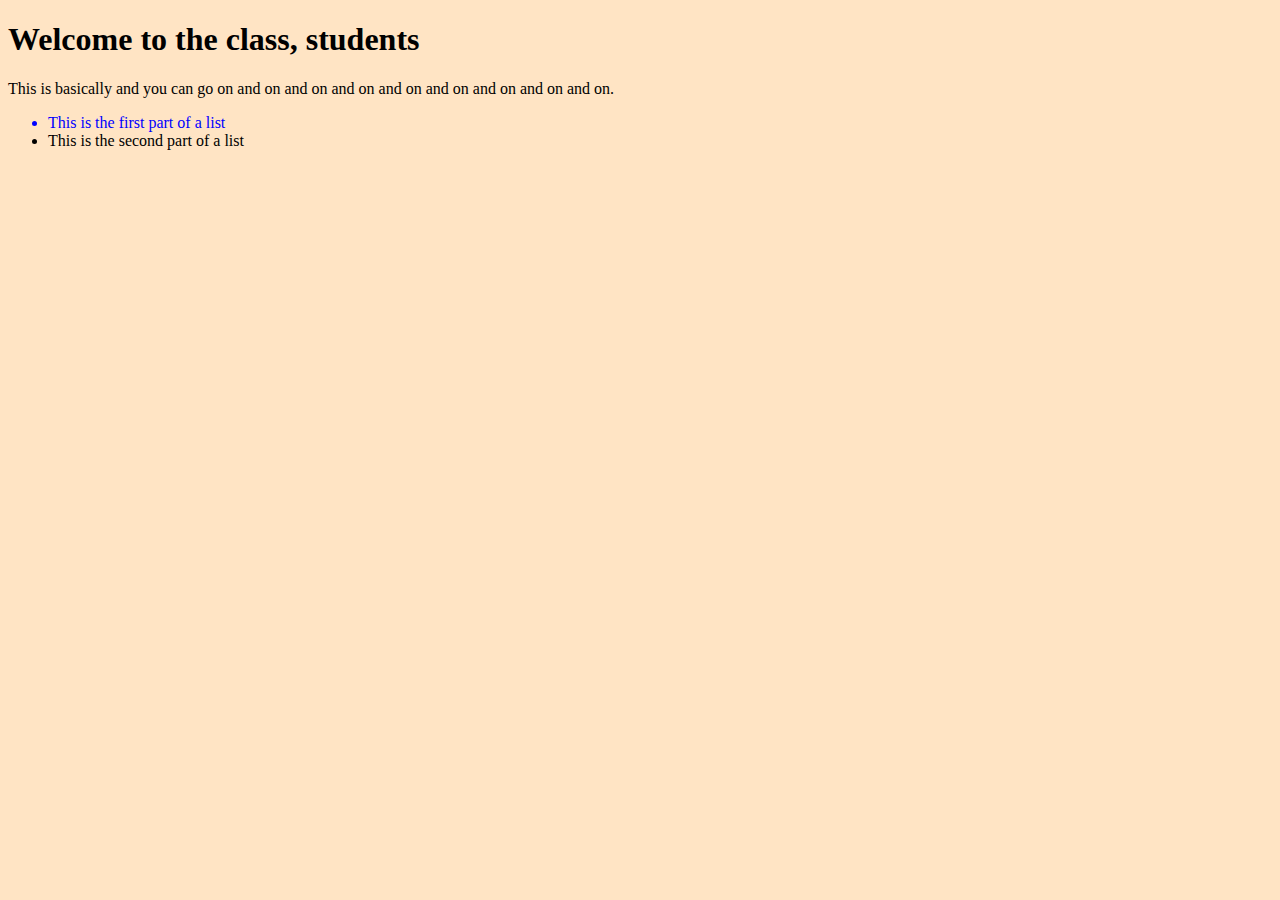
<file: class-01/inclass-demo/index.html>
<!DOCTYPE html>
<html>
  <head>
    <title>Welcome 201n19</title>
    <style>
      body {
        background-color: bisque;
      }
    </style>
  </head>

  <body>
    <h1>Welcome to the class, students</h1>
    <p>This is basically and you can go on and on and on and on and on and on and on and on and on.</p>
    <ul>
      <li style="color: blue">This is the first part of a list</li>
      <li>This is the second part of a list</li>
    </ul>
  </body>
  
  <script>
    var name = prompt('What is your name?');
    console.log('Hello!  Welcome to my page, ' + name);

    alert('Hello!  Welcome to my page, ' + name);
    
  </script>

</html>
</file>
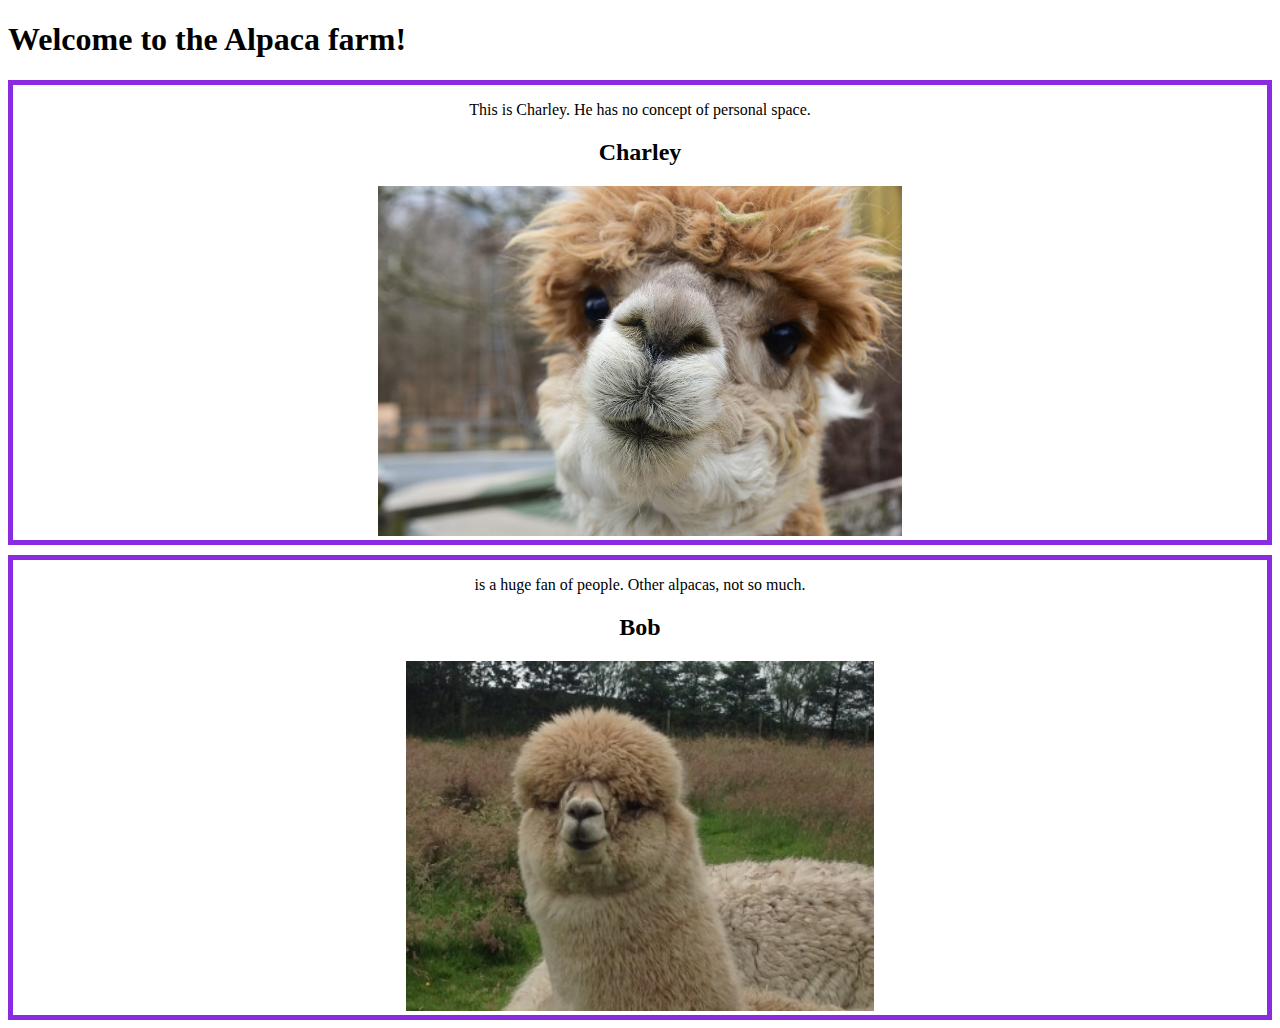
<file: class-06/inclass-demo/index.html>
<!DOCTYPE html>
<html>
  <head>
    <title>Alpaca Farm</title>
    <link rel="stylesheet" href="styles/style.css">
  </head>

  <body>
    <header>
      <h1>Welcome to the Alpaca farm!</h1>
    </header>
    <section id="alpaca-list">

      <div>
        <p>This is Charley.  He has no concept of personal space.</p>
        <h2>Charley</h2>
        <img src="images/alpaca1.jpg">
      </div>

    </section>
    <script src="js/app.js"></script>
  </body>
</html>
</file>
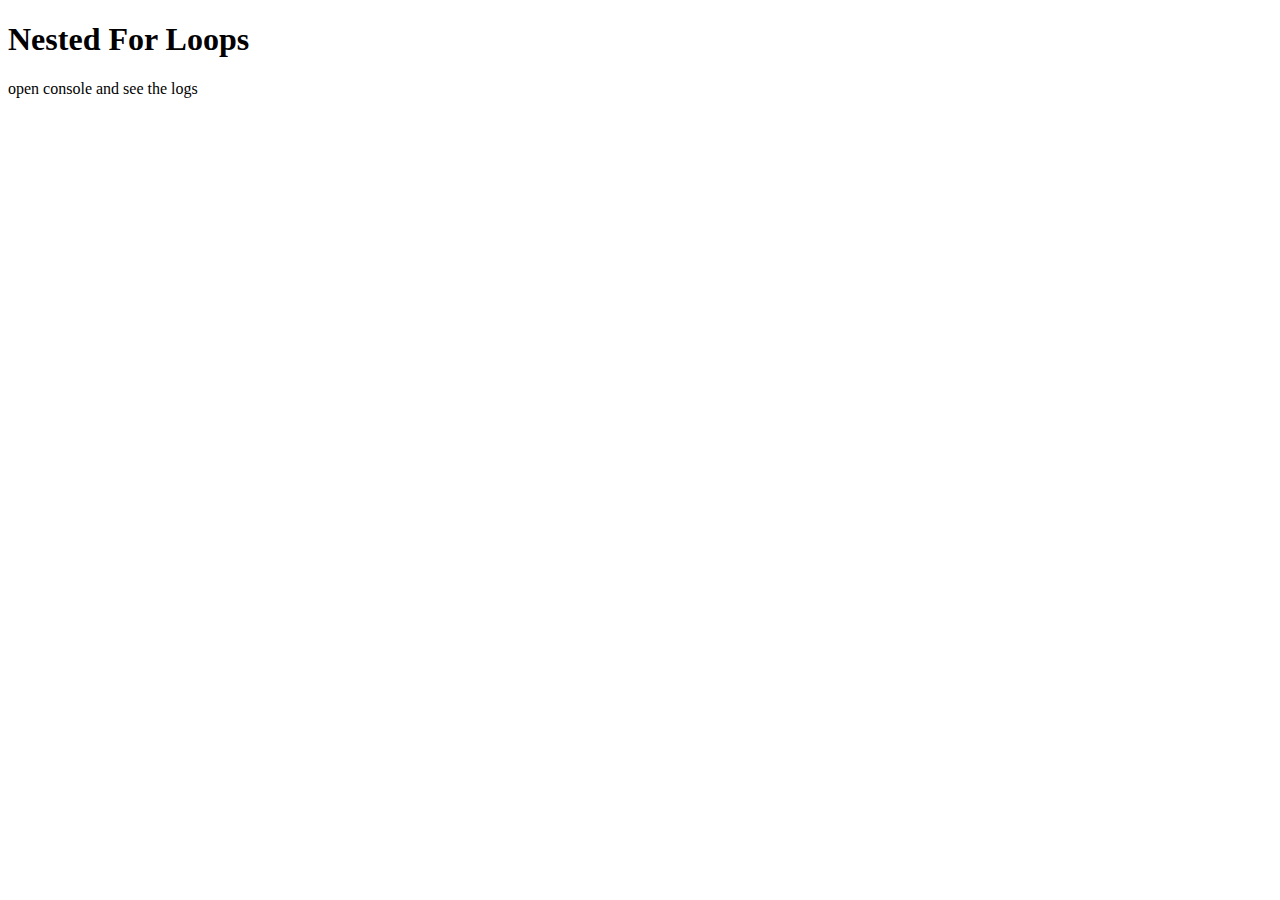
<file: class-08/demo-nested-for-loops/index.html>
<!DOCTYPE html>
<html lang="en">
<head>
  <title>Nested For Loops</title>
</head>
<body>
  <h1>Nested For Loops</h1>

  <p>open console and see the logs</p>
  <script src="app.js"></script>
</body>
</html>
</file>
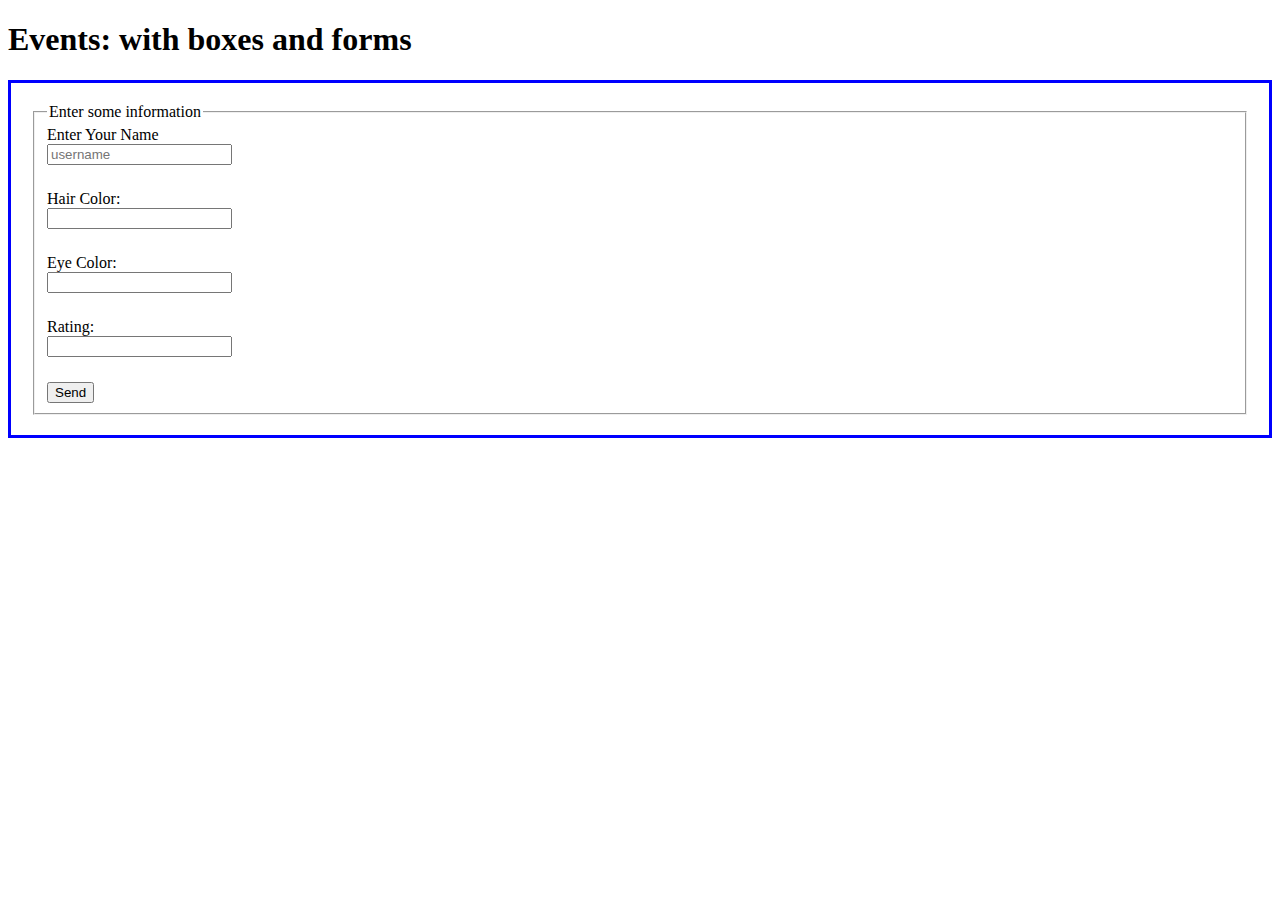
<file: class-09/demo-form-events/index.html>
<!DOCTYPE html>
<html lang="en">

<head>
  <title>Forms and Events</title>
  <link rel="stylesheet" href="style.css">
</head>

<body>
  <header>
    <h1>Events:  with boxes and forms</h1>
  </header>
  <main>
    <!-- <section id="container">
      <h3>Click on a box below</h3>

      <article id="box-one">Box 1</article>
      <article id="box-two">Box 2</article>
      <article id="box-three">Box 3</article>
      <section id="results"></section>
    </section> -->
    <form id="container-two">
      <fieldset>
        <legend>Enter some information</legend>

        <label for="username">Enter Your Name</label>
        <input type="text" placeholder="username" name="username">

        <label for="haircolor">Hair Color:</label>
        <input type="text" name="haircolor">

        <label>Eye Color:
          <input type="text" name="eyecolor">
        </label>

        <label> Rating:
          <input type="text" name="rating">
        </label>

        <button type="submit">Send</button>
      </fieldset>
    </form>

    <table id="table"></table>

  </main>
  <script src="app.js"></script>
</body>

</html>
</file>
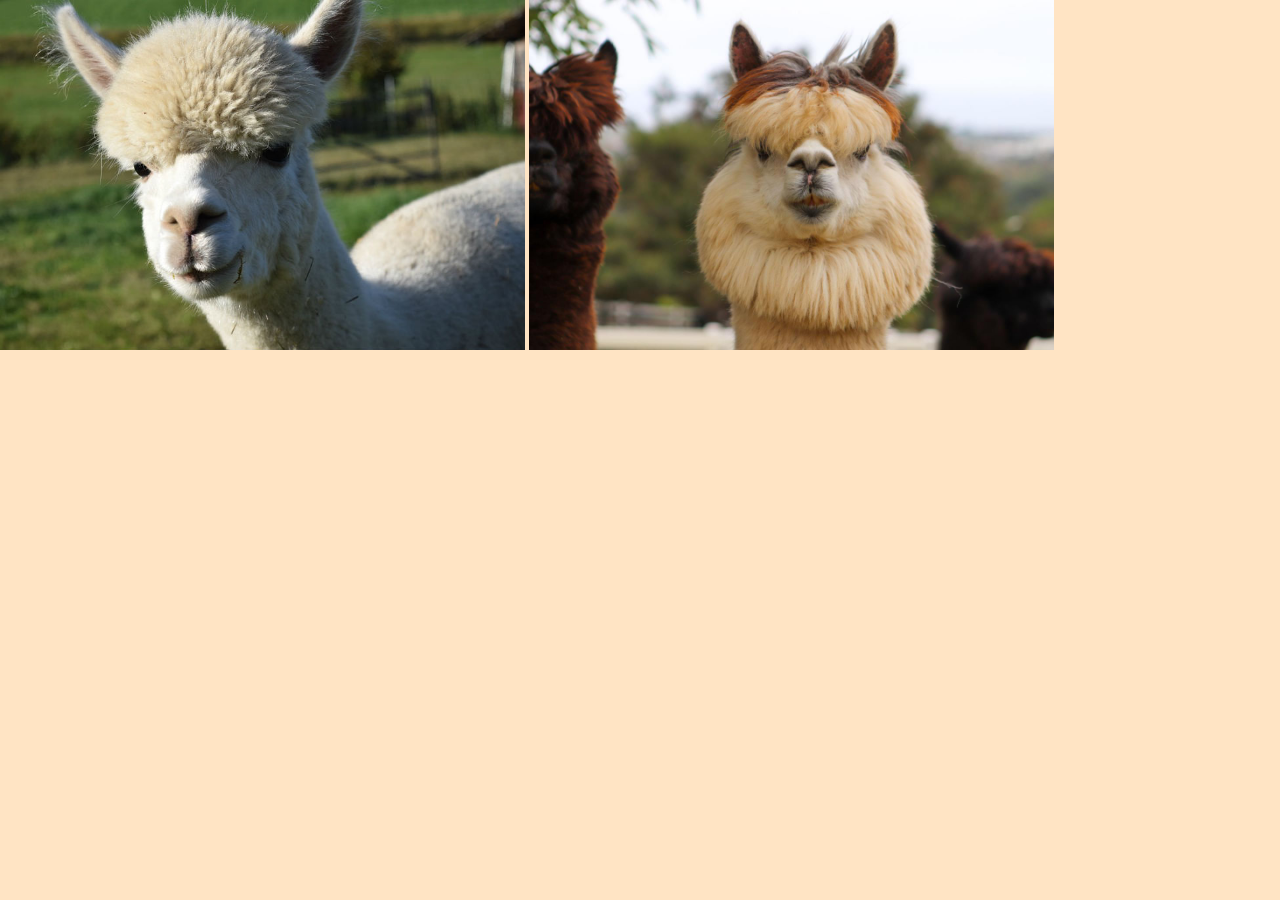
<file: class-11/inclassdemo/index.html>
<!DOCTYPE html>
<html>
  <head>
    <title>Choose Wisely</title>
    <link rel="stylesheet" href="styles/reset.css">
    <link rel="stylesheet" href="styles/style.css">
  </head>

  <body>
    <section>
      <img id="image-one" src="" alt="">
      <img id="image-two" src="" alt="">
    </section>
    <script src="app.js"></script>
  </body>
</html>
</file>
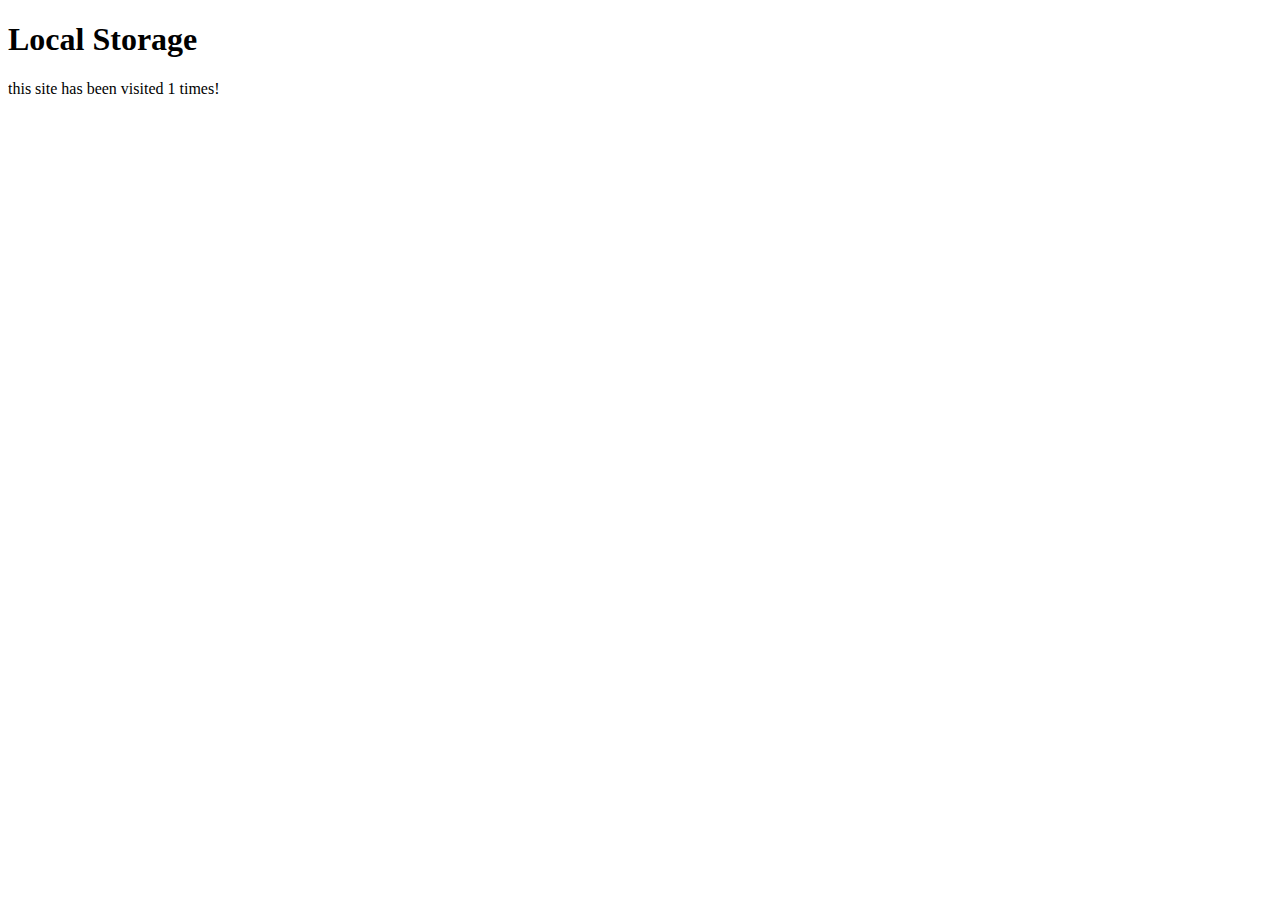
<file: class-13/demo-local-storage/index.html>
<!DOCTYPE html>
<html lang="en">
<head>
  <meta charset="UTF-8">
  <meta name="viewport" content="width=device-width, initial-scale=1.0">
  <title>Local Storage</title>
</head>
<body>
  <header>
    <h1>Local Storage</h1>
  </header>

  <Main>
    <section id="container"></section>
  </Main>
  <script src="app.js"></script>
</body>
</html>
</file>
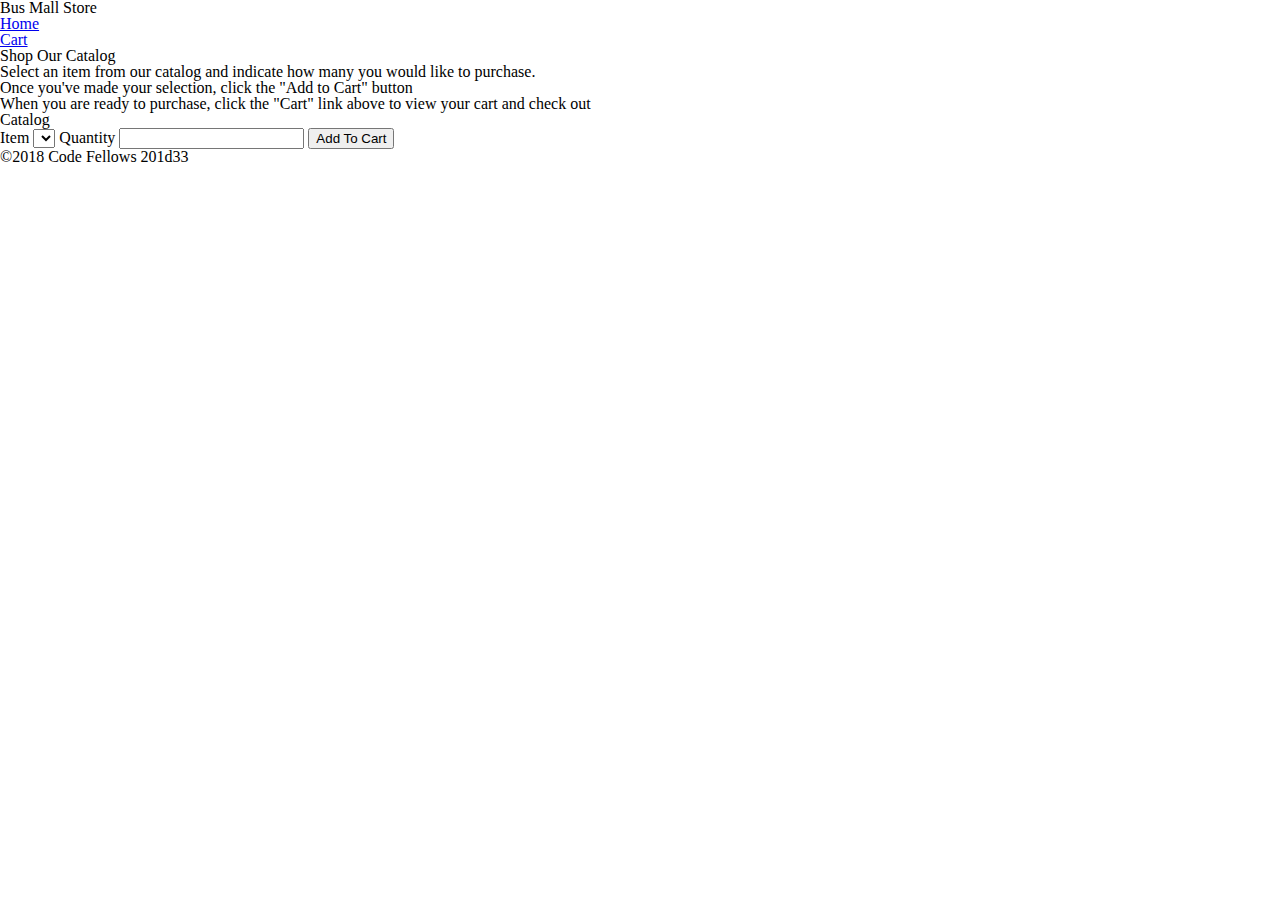
<file: class-14/starter-code/index.html>
<!DOCTYPE html>
<html>

  <head>
    <title>Bus Mall Store</title>
    <link rel="stylesheet" href="css/reset.css" />
    <link rel="stylesheet" href="css/style.css" />
  </head>

  <body>

    <header>
      <h1>Bus Mall Store</h1>
      <nav>
        <ul>
          <li><a href="index.html">Home</a></li>
          <li><a href="cart.html">Cart</a><span id="itemCount"></span></li>
        </ul>
      </nav>
    </header>

    <main>

      <section class="deck col-1">
        <div class="card">
          <header>
            <h1>Shop Our Catalog</h1>
          </header>
          <div class="copy">
            <ol>
              <li>Select an item from our catalog and indicate how many you would like to purchase.</li>
              <li>Once you've made your selection, click the "Add to Cart" button</li>
              <li>When you are ready to purchase, click the "Cart" link above to view your cart and check out</li>
            </ol>
          </div>
        </div>
      </section>

      <section class="deck col-2">
        <div class="card">
          <div class="copy">
            <form id="catalog">
              <fieldset>
                <legend>Catalog</legend>
                <label>
                  <span>Item</span>
                  <select id="items"></select>
                </label>
                <label>
                  <span>Quantity</span>
                  <input id="quantity" type="number" />
                </label>
                <input type="submit" value="Add To Cart" />
              </fieldset>
            </form>
          </div>
        </div>
        <div class="card" id="cartContents"></div>
      </section>

    </main>

    <footer>
      <p>&copy;2018 Code Fellows 201d33</p>
    </footer>

    <script src='js/app.js'></script>
    <script src='js/catalog.js'></script>
  </body>

</html>
</file>
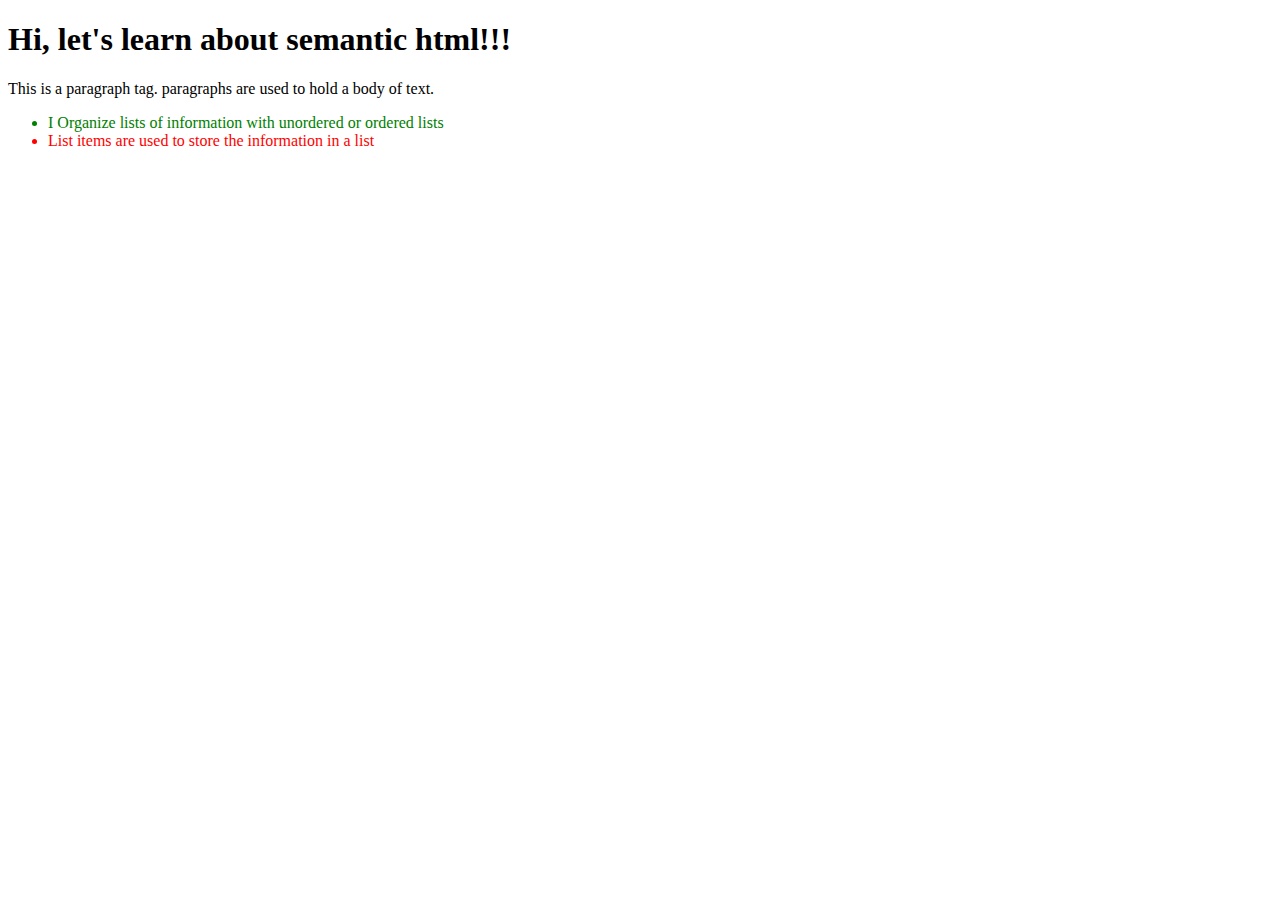
<file: class-01/demo/simple-input-output/index.html>
<!DOCTYPE html>
<html>

  <head>
    <title>Class 1 code demo!!!</title>
      <style>
          li{
              color: red;
          }
      </style>
  </head>

  <body>
    <h1>Hi, let's learn about semantic html!!!</h1>
    <p>This is a paragraph tag. paragraphs are used to hold a body of text.</p>
    <ul>
      <li style="color: green">I Organize lists of information with unordered or ordered lists</li>
      <li>List items are used to store the information in a list</li>
    </ul>

    <script>
      var user = prompt('What is your name?');
        console.log('The user\'s name is ' + user)

        var color = prompt('What is your favorite color?');
        console.log('Your favorite color is: ' + color);

      alert('Hi there, ' + user + '. Your favorite color is ' + color);

    </script>

  </body>
</html>
</file>
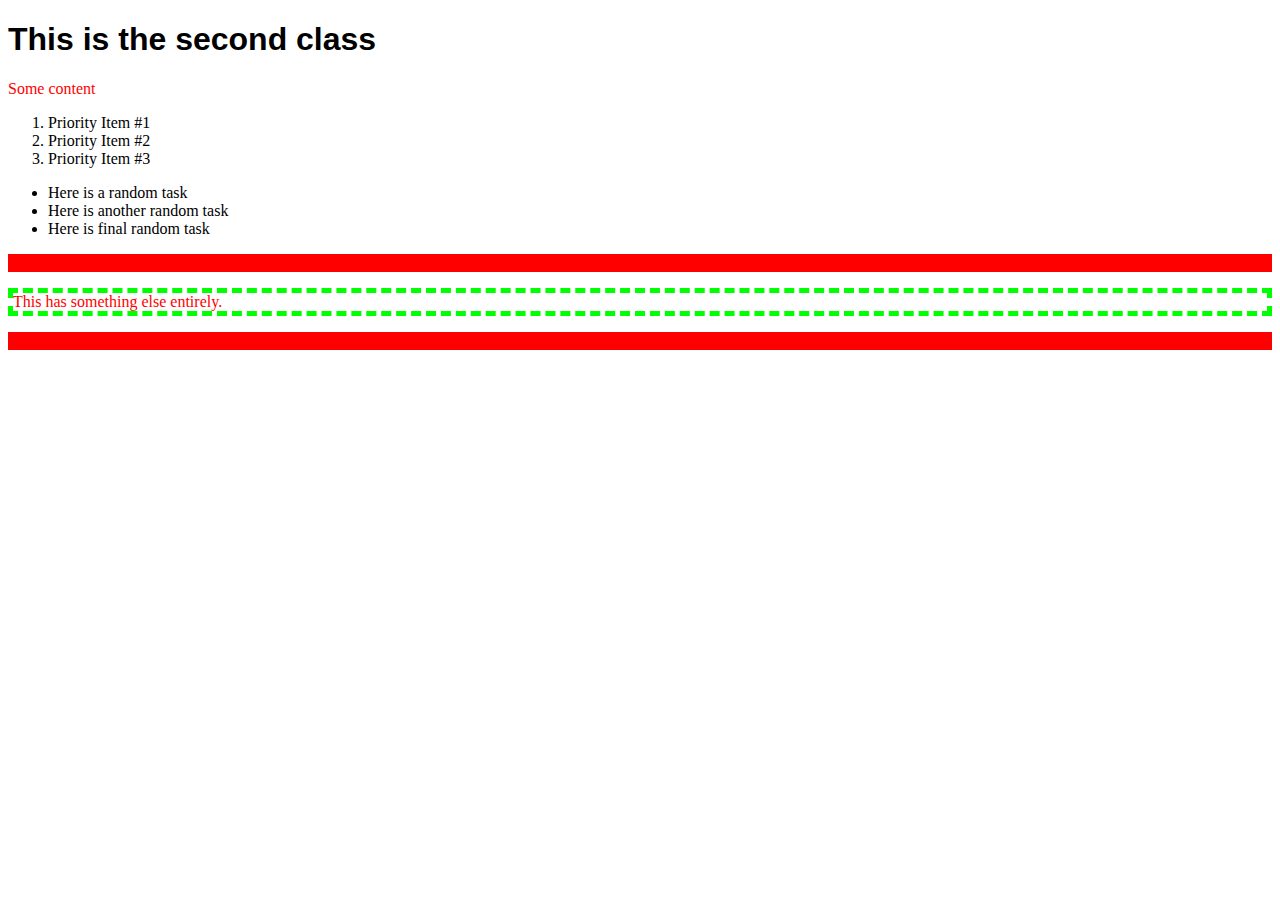
<file: class-02/demo/prompts-if/index.html>
<!DOCTYPE html>
<html>

<head>
  <title>Class 2 Demo</title>
  <link rel="stylesheet" type="text/css" href="style.css" />
</head>

<body>
  <main>
    <section>
        <!--- This h1 is a heading tag. We use this to declare headings on our page. They range from h1 - h6 -->
      <h1>This is the second class</h1>
        <!-- p stands for paragraph. we use paragraph tags to write content in-->
      <p>Some content</p>
        <!-- An ordered list is a numbered list of items starting with 1-->
      <ol>
          <li>Priority Item #1</li>
          <li>Priority Item #2</li>
          <li>Priority Item #3</li>
      </ol>

        <!-- An unordered list is a list of bullet points. Order doesn't matter-->
      <ul>
          <li>Here is a random task</li>
          <li>Here is another random task</li>
          <li>Here is final random task</li>
      </ul>

      <p class="more-content">This is some more content</p>
      <p id="something-else">This has something else entirely.</p>
      <p class="more-content"> This is our last bit of content</p>
    </section>
  </main>
  <script src="app.js"></script>
</body>

</html>
</file>
<file: class-06/inclass-demo/styles/style.css>
* {
  box-sizing: border-box;
}

div {
  text-align: center;
  border: 5px solid blueviolet;
  margin-top: 10px;
}

img { 
  height: 350px;
}
</file>
<file: class-09/demo-form-events/style.css>
section:first-child {
  margin-bottom: 20px;;
  border: 3px solid purple;
  text-align: center;
}

article {
  margin: 20px;
  line-height: 200px;
  height: 200px;
  display: inline-block;
  width: 200px;
  text-align-last: center;
  font-size: 30px;
  font-weight: bold;
  border: 1px solid purple
}

p {
  border-bottom:1px solid black;
}

#box-one {
  background-color: aqua;
}

#box-two {
  background-color: bisque;
}

#box-three {
  background-color: cornflowerblue;
}

form {
  border: 3px solid blue;
  padding: 20px;
}

input {
  display: block;
  margin-bottom: 25px;
}

select {
  display: block;
  margin-bottom: 25px;
}
</file>
<file: class-11/inclassdemo/styles/style.css>
* {
  box-sizing: border-box;
}

body {
  background-color: bisque;
}

img {
  height: 350px;
}
</file>
<file: class-14/starter-code/css/style.css>
/* TODO: Make it awesome */
</file>
<file: class-02/demo/prompts-if/style.css>
h1 {
  font-family: helvetica;
}

p {
  color: red;
}

section p.more-content {
  background-color: #FF0000;
}

.more-content {
  background-color: #0000FF;
}

#something-else {
  border: 5px dashed #00FF00;
}
</file>
